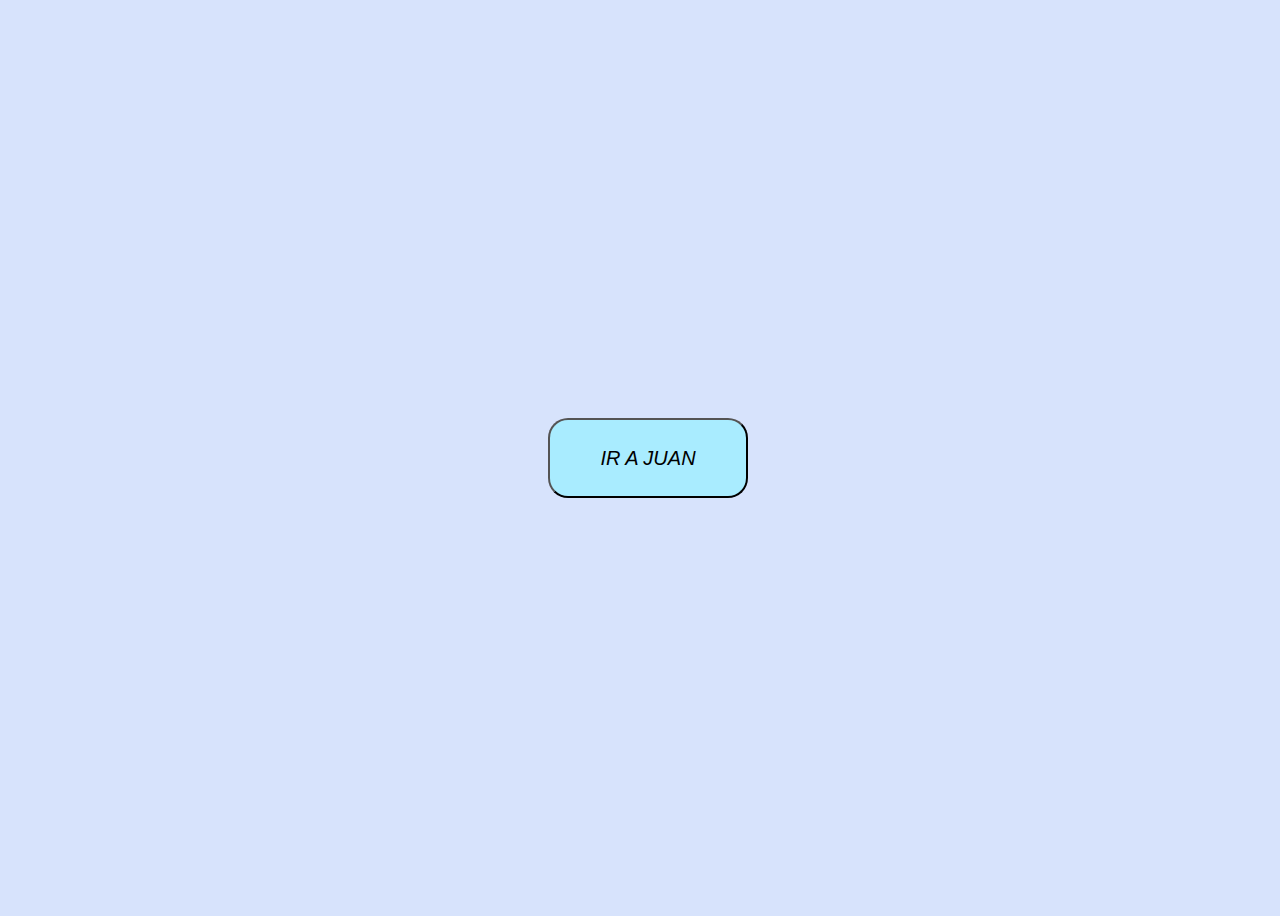
<file: index.html>
<!DOCTYPE html>
<html lang="en">

<head>
    <meta charset="UTF-8">
    <meta http-equiv="X-UA-Compatible" content="IE=edge">
    <meta name="viewport" content="width=device-width, initial-scale=1.0">
    <link rel="stylesheet" href="src/css/styles.css">
    <title>Document</title>
</head>

<body>
    <title class="Juan">Soy el director de la orquesta</title>

    <div class="Juan">
        <a href="src/pages/Juan.html"> <button> IR A JUAN </button> </a>
    </div>

</body>

</html>
</file>
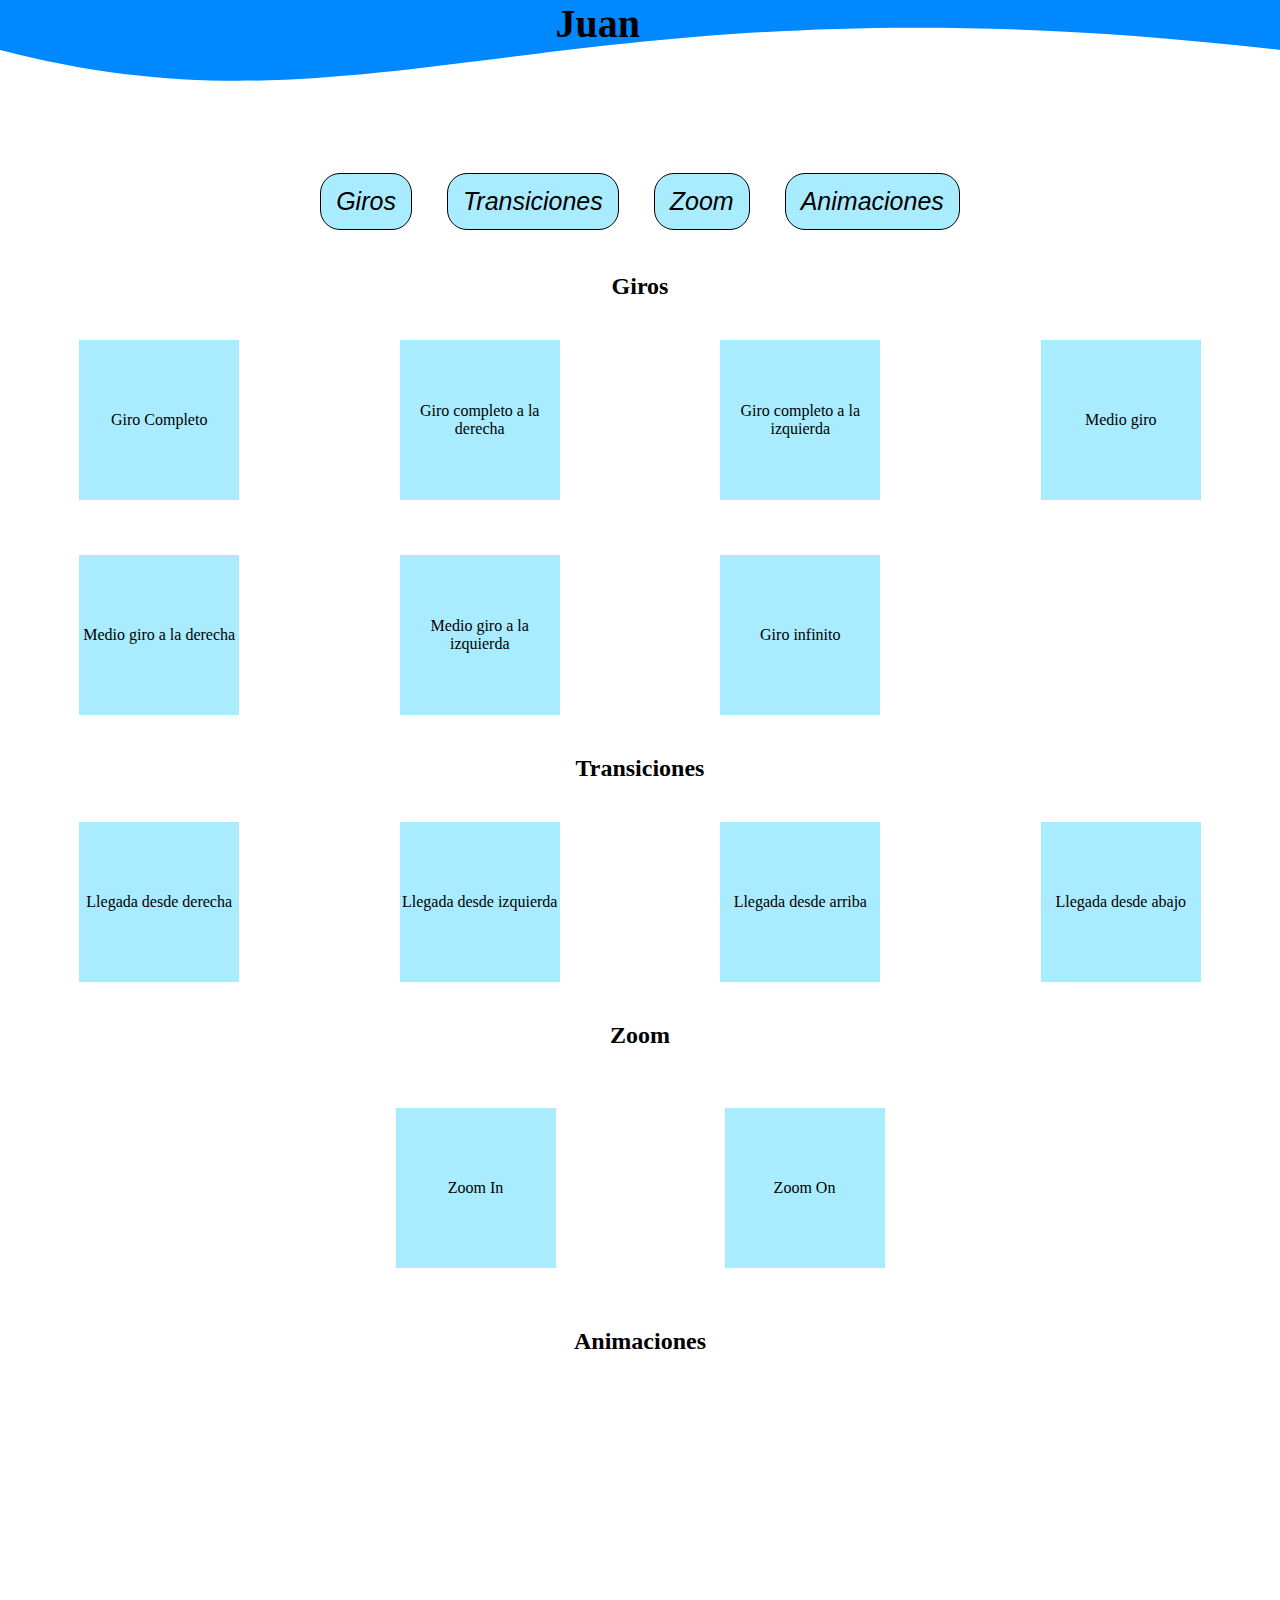
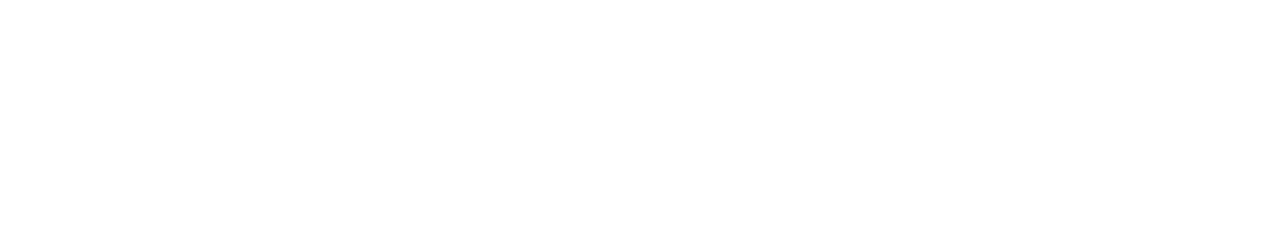
<file: src/pages/Juan.html>
<!DOCTYPE html>
<html lang="en">

<head>
    <meta charset="UTF-8">
    <meta http-equiv="X-UA-Compatible" content="IE=edge">
    <meta name="viewport" content="width=device-width, initial-scale=1.0">
    <link rel="stylesheet" href="../css/Juan.css">
    <title>Document</title>
</head>

<body>
    <div class="container">

        <div class="cabecera">
            <div class="titulo" style="height: 150px; overflow: hidden;"><svg viewBox="0 0 500 150"
                    preserveAspectRatio="none" style="height: 100%; width: 100%;">
                    <path d="M0.00,49.98 C149.99,150.00 220.93,-33.05 500.00,49.98 L500.00,0.00 L0.00,0.00 Z"
                        style="stroke: none; fill: #08f;"></path>
                </svg>
                <h1 class="tituloJuan">Juan</h1>
            </div>
        </div>
        <div class="Menu">
            <ul>
                <li>Giros</li>
                <li>Transiciones</li>
                <li>Zoom</li>
                <li>Animaciones</li>
            </ul>
        </div>

       <!-- <section id="Giros">
           <div class="card">
               Giro Completo
           </div>
           <div class="card">
               Giro completo a la derecha
           </div>
           <div class="card">
                Giro completo a la izquierda
            </div>
            <div class="card">
                 Medio giro
            </div>
       </section> -->

       <!-- SECCION DE GIROS -->
       <h2>Giros</h2>
       <section class="giros">

            <div class="card2 Giro_Completo">
                Giro Completo

            </div>

            <div class="card2 Giro_Completo">
                Giro completo a la derecha
            </div>

            <div class="card2 Giro_Completo_left">
                Giro completo a la izquierda
            </div>

            <div class="card2 Medio_Giro">
                Medio giro
            </div>

            <div class="card2 Medio_Giro">
                Medio giro a la derecha
            </div>

            <div class="card2 Medio_Giro_left">
                Medio giro a la izquierda
            </div>

            <div class="card2 infinito">
                Giro infinito
            </div>

        </section>

        <!-- SECCION DE TRANSICIONES -->
        <h2>Transiciones</h2>
        <section class="transiciones">

            <div class="card2 slideRigth">
                Llegada desde derecha

            </div>

            <div class="card2 slideLeft">
                Llegada desde izquierda
            </div>

            <div class="card2 slideTop">
                Llegada desde arriba
            </div>

            <div class="card2 slideBottom">
                Llegada desde abajo
            </div>
        </section>
       <!--Seccion Zomm -->
            <h2>Zoom</h2>
          <section class="zoom">
            <div class="card2 zoom_in">
                Zoom In 
             </div>
             <div class="card2 zoom_on">
                Zoom On
             </div>   
          </section>

          <h2>Animaciones</h2>
        <div class="container">
    
            <div class="bird-container">
                <div class="bird"></div>
            </div>

        </div>
        

    </div>
</body>

</html>
</file>
<file: src/css/styles.css>
body{
    display: flex;
    width: 100%;
    height: 100vh;
    justify-content: center;
    align-items: center;
    background-color: #d7e3fc;

}
button{
    width: 200px;
    height: 80px;
    font-size: 20px;
    background-color: #A9ECFF;
    color: black;
    margin: 0px 20px;
    border-radius: 20px;
    font-style: italic;
}

.Juan{

}
</file>
<file: src/css/Juan.css>
html, body {
    margin: 0;
    padding: 0;
    display: flex;
    width: 100%;
    flex-direction: column;
}

.container{
    position: relative;
    display: flex;
    flex-direction: column;
    width: 100%;
    justify-content: center;
    align-items: center;
}

.titulo{
    display: flex;
    width: 100%;
}
.tituloJuan{
    position: absolute;
    font-size: 40px;
    margin: auto;
    right: 50%;
    animation: ease;
    animation-name: slideinTitle;
    animation-duration: 3s;
}

.cabecera{
    position: relative;
    display: flex;
    width: 100%;
    justify-content: center;
    align-items: center;
}

.cubo-P{
    display: flex;
    width: 200px;
    height: 200px;
    background-color: aqua;
    animation: ease-in-out;
    animation-name: slidein;
    animation-duration: 3s;
    justify-content: center;
    font-size: 40px;
    align-items: flex-start;
    
}

.cubo1{transition: width 2s, height 2s, background-color 2s,transform 5s, opacity 6s; }
.cubo2{transition: width 2s, height 2s, background-color 2s,transform 5s,}



.cubo1:hover{
    background-color: burlywood;
    width: 280px;
    height: 280px;
    transform: scale(0.5);
    align-items: center;
    opacity: 0;
}

.cubo2{
    animation-name:"";
    background-color: chartreuse;
}

.cubo2:hover{
    background-color: burlywood;
    width: 280px;
    height: 280px;
    transform: scale(1);
    align-items: center;
}

.michi{
    display: flex;
    width: 50%;
    height: auto;
    animation: ease-in-out;
    animation-name: "";
    animation-iteration-count: infinite;
    animation-duration: 1s;
    transition: transform 3s;
}

.michi:hover{
    transform:rotate(360deg) ;
}

.cubo3{
animation-iteration-count: infinite;
animation-name: temblar;
animation-duration: 3s;
}

.Menu {
    align-items: center;
    display: flex;
    width: 90%;
    justify-content: center;
   

}

.Menu ul{
    width: min-content;
    height: min-content;
    justify-content: space-between;
    align-items: center;
    padding-inline-start: 0;
    display: grid;
    grid-template-columns: 1fr 1fr 1fr 1fr;
    justify-content: center;
    grid-template-rows: auto;
    column-gap: 15px;
    row-gap: 15px; 
    
}

.Menu ul li {
    display: flex;
    background-color: #A9ECFF;
    align-items: center;
    list-style: none;
    font-family: Arial, Helvetica, sans-serif;
    text-align: center;
    justify-content: center;
    font-size: 25px;
    font-style: italic;
    width: auto;
    height: 50%;
    padding: 10px 15px;
    margin: 10px;
    border-radius: 20px;
    border: 1px solid black;
    transition: border 2s, background-color 2s, box shadow 3s;
} 

.Menu ul li:hover{
    background-color: rgb 194, 194, 245;
    border: 1px solid blue;
    box-shadow: 4px 4px 14px 0px rgba(224, 19, 19, 0.41);

}

/* SECCION DE GIROS */

#Giros{
    display: flex;
    width: 99%;
    height: auto;
    justify-content: space-around;

}

.card{
    display: flex;
    width: 160px;
    height: 160px;
    align-items: center;
    text-align: center;
    justify-content: center;
    background-color: #A9ECFF;
    margin: 20px;
}

.card2{
    display: flex;
    width: 160px;
    height: 160px;
    align-self: center;
    justify-self: center;
    align-items: center;
    text-align: center;
    justify-content: center;
    background-color: #A9ECFF;
    margin: 20px;
    transition: transform 3s;
}

.transiciones, .giros{
    display: grid;
    width: 99%;
    grid-template-columns: 1fr 1fr 1fr 1fr;
    justify-content: center;
    align-items: center;
    grid-template-rows: auto;
    column-gap: 15px;
    row-gap: 15px; 
}

@media screen and (min-width: 421px) and (max-width: 800px) {
    .transiciones, .giros{
        grid-template-columns: 1fr 1fr;
    }
}

@media screen and (min-width: 375px) and (max-width: 420px) {
    .transiciones, .giros{
        grid-template-columns: 1fr;
    }
}

@media screen and (min-width: 421px) and (max-width: 661px) {
    .Menu ul{
        grid-template-columns: 1fr 1fr;
    }
}

@media screen and (min-width: 375px) and (max-width: 420px) {
    .Menu ul{
        grid-template-columns: 1fr;
    }
}


/* animacion */
@keyframes slidein {
    from {
    margin-left: 100%;
    }
    to {
        margin-left: 0%;
    }
}
@keyframes slideinTitle {
    from {
    right: 100%;
    }
    to {
        right:50%;
    }
}

@keyframes slideup {
    from {
        margin-top:100%;
    }
    to {
        margin-top:0%;
    }
}

@keyframes temblar {

    0% {
        transform: rotate(0deg);
    }
    25%{
        transform: rotate(20deg);
    }
    75%{
        transform: rotate(-20deg);
    }
    100% {
        transform: rotate(0deg);
    }
}

@keyframes llegadaDerecha {
    0%{
        opacity: 0;
        transform: translateX(1000px);
    }
    60%{
        opacity: 0.8;
        transform: translateX(-80px)
    }
    80%{
        opacity: 0.9;
        transform: translateX(15px);
    }
    100%{
        opacity: 1;
        transform: translateX(0);
    }
}

@keyframes llegadaIzquierda {
    0%{
        opacity: 0;
        transform: translateX(-1000px);
    }
    60%{
        opacity: 0.8;
        transform: translateX(80px)
    }
    80%{
        opacity: 0.9;
        transform: translateX(15px);
    }
    100%{
        opacity: 1;
        transform: translateX(0);
    }
}

@keyframes llegadaArriba {
    0%{
        opacity: 0;
        transform: translateY(-1000px);
    }
    60%{
        opacity: 0.8;
        transform: translateY(80px)
    }
    80%{
        opacity: 0.9;
        transform: translateY(15px);
    }
    100%{
        opacity: 1;
        transform: translateY(0);
    }
}

@keyframes llegadaAbajo {
    0%{
        opacity: 0;
        transform: translateY(1000px);
    }
    60%{
        opacity: 0.8;
        transform: translateY(-80px)
    }
    80%{
        opacity: 0.9;
        transform: translateY(15px);
    }
    100%{
        opacity: 1;
        transform: translateY(0);
    }
}


/* GIROS */

.Giro_Completo:hover{
    transform: rotate(360deg);
}

.Giro_Completo_left:hover{
    transform: rotate(-360deg);
}

.Medio_Giro:hover{
    transform: rotate(180deg);
}

.Medio_Giro_left:hover{
    transform: rotate(-180deg);
}

/* Giro infinito */

@keyframes rotate {
    from {
        transform: rotate(0deg);
    }
    to {
        transform: rotate(360deg);
    }
}


  .infinito{
    -webkit-animation: 3s rotate linear infinite;
    animation: 3s rotate linear infinite;
  }



  /* TRANSICIONES */

  .slideRigth{
      animation-name: llegadaDerecha;
      animation-duration: 3s ;
      
  }

  .slideLeft{
    animation-name: llegadaIzquierda;
    animation-duration: 3s ;
    
}
.slideTop{
    animation-name: llegadaArriba;
    animation-duration: 3s ;
}

.slideBottom{
    animation-name: llegadaAbajo;
    animation-duration: 3s ;
}
/* ---- ZOOOOOOM ---*/
.zoom{
    display: grid;
    grid-template-columns: repeat(2, 1fr);
    width: 50%;
    padding: 20px 0;
    column-gap: 18px;
    row-gap: 15px;
}
.zoom_in:hover{
    transform: scale(1.5);

}
.zoom_on:hover{
    transform: scale(0.3);
}
/*----------- ANIMACIOooooN --*/
@import url('https://fonts.googleapis.com/css?family=Arima+Madurai:300');


.container {
    min-height: 25rem;
    padding: 0rem;
}

.bird {
    background-image: url(https://s3-us-west-2.amazonaws.com/s.cdpn.io/174479/bird-cells-new.svg);
    background-size: auto 100%;
    width: 352px;
    height: 500px;
    will-change: background-position;
    animation-name: fly-cycle;
    animation-duration: 1s;
    animation-delay: -0.5s;
    animation-timing-function: steps(10);
    animation-iteration-count: infinite;
}

.bird-container {
    position: absolute;
    top: 50%;
    left: 50%;
    transform: translate(-50%,-50%);
    will-change: transform;
}

@keyframes fly-cycle {
    
    100% {
        background-position: -3600px 0;
    }
}
</file>
